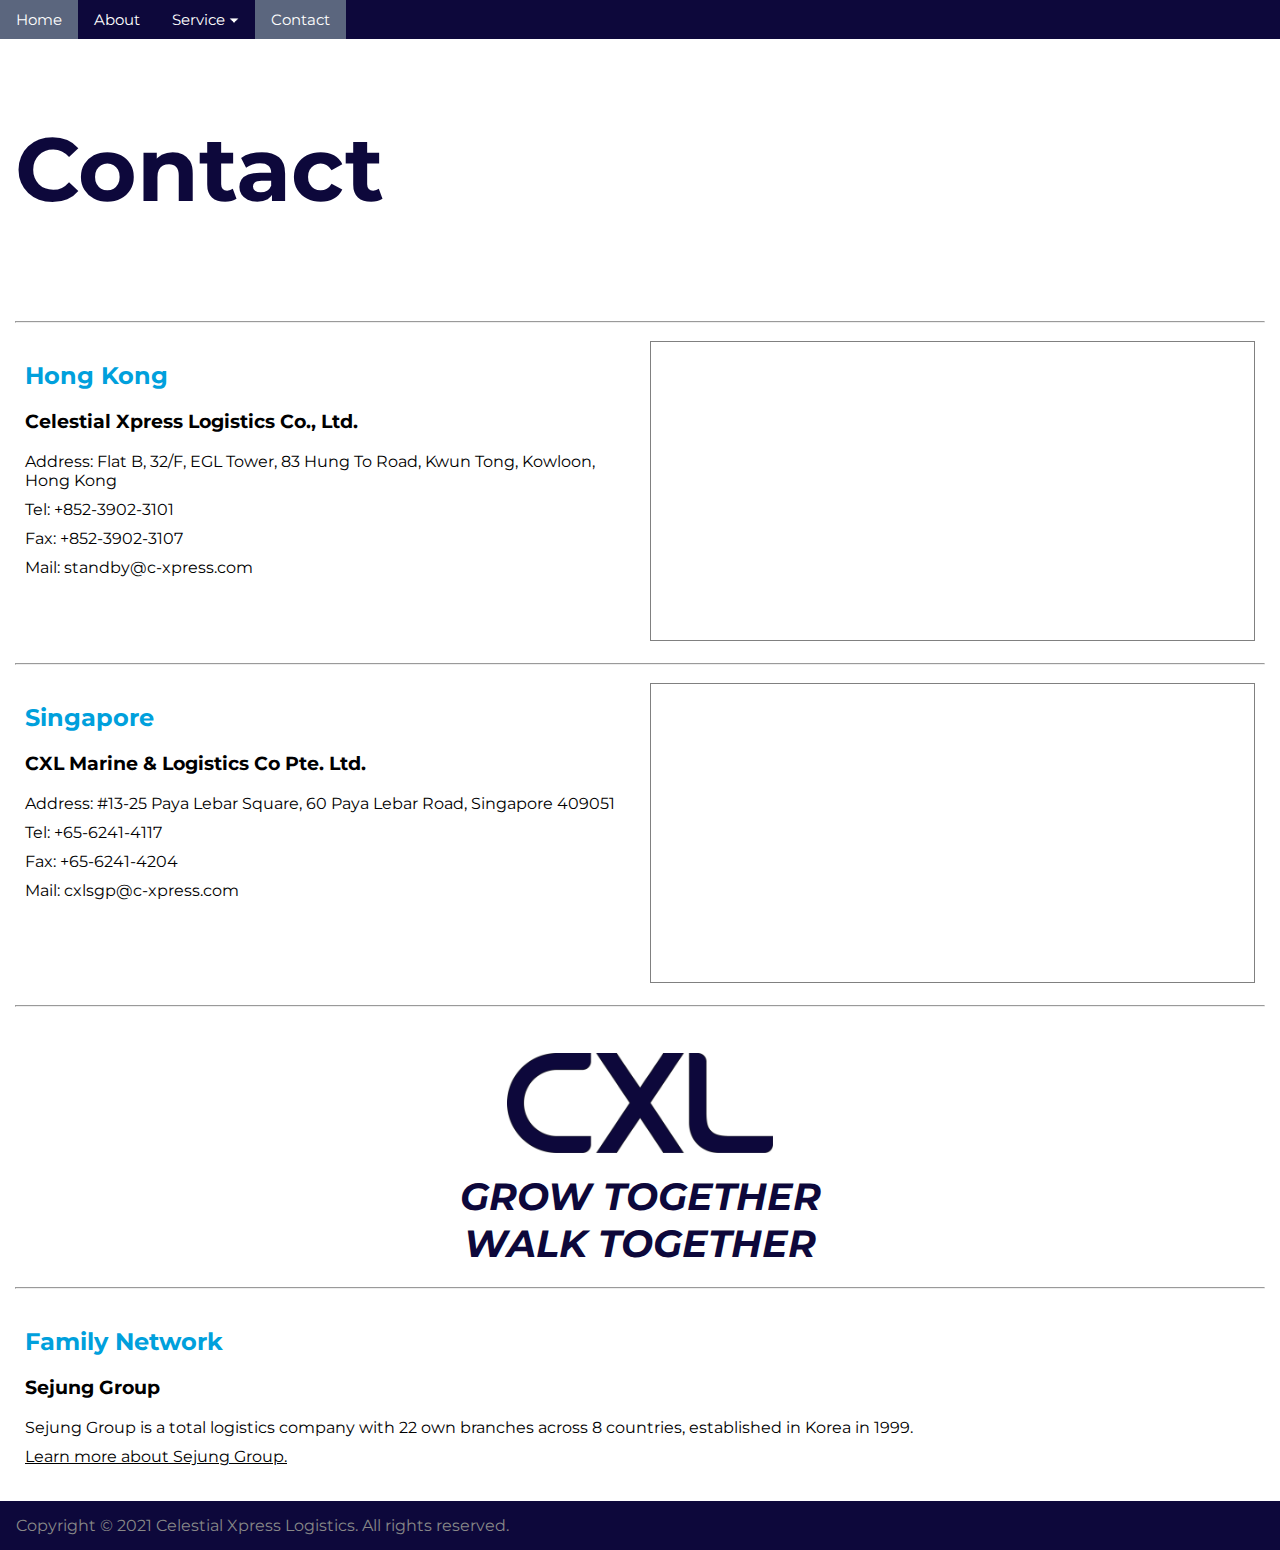
<file: contact.html>
<!DOCTYPE html>
<html lang="en">
<head>

	<!-- Google Tag Manager -->
	<script>(function(w,d,s,l,i){w[l]=w[l]||[];w[l].push({'gtm.start':
	new Date().getTime(),event:'gtm.js'});var f=d.getElementsByTagName(s)[0],
	j=d.createElement(s),dl=l!='dataLayer'?'&l='+l:'';j.async=true;j.src=
	'https://www.googletagmanager.com/gtm.js?id='+i+dl;f.parentNode.insertBefore(j,f);
	})(window,document,'script','dataLayer','GTM-5STD5VV');</script>
	<!-- End Google Tag Manager -->

	<title>CXL - Contact</title>

	<meta name="description" content="CXL, a total logistics company">
	<meta name="keywords" content="CXL, Celestial Xpress Logistics, Logistics, Project, Freight, Forwarding, Sea, Air, Trucking, Customs, Container, Cargo, Transportation, Heavy, Crane, Storage, Container Freight Station, CFS, Warehousing, Warehouse, Distribution, Cold Chain, Ship, Charter, Agency">
	<meta name="author" content="CXL">
	<meta charset="utf-8">
	<meta name="viewport" content="width=device-width, initial-scale=1.0">

	<link rel="stylesheet" type="text/css" href="style.css">
	<link rel="icon" type="image/png" href="images/faviconLogo.png">

	<link rel="preconnect" href="https://fonts.googleapis.com">
	<link rel="preconnect" href="https://fonts.gstatic.com" crossorigin>
	<link href="https://fonts.googleapis.com/css2?family=Montserrat:wght@400&display=swap" rel="stylesheet">

	<script type="text/javascript" src="script.js"></script>

</head>
<body>

	<!-- Google Tag Manager (noscript) -->
	<noscript><iframe src="https://www.googletagmanager.com/ns.html?id=GTM-5STD5VV"
	height="0" width="0" style="display:none;visibility:hidden"></iframe></noscript>
	<!-- End Google Tag Manager (noscript) -->

	<nav>
		<!-- Responsive Top Navigation -->
		<div class="topnav" id="myTopnav">
			<a href="index.html">Home</a>
			<a href="about.html">About</a>
			<div class="dropdown">
        <button class="dropbtn">Service
          <img src="images/icon_down.png" alt=" v " height="10px">
        </button>
        <div class="dropdown-content">
          <a href="service/projectLogistics.html">Project Logistics</a>
          <a href="service/freightForwarding.html">Freight Forwarding</a>
          <a href="service/containerFreightStation.html">Container Freight Station</a>
          <a href="service/warehousingDistribution.html">Warehousing & Distribution</a>
          <a href="service/shipManagement.html">Ship Management</a>
        </div>
      </div>
			<a href="contact.html" class="active">Contact</a>
			<a href="javascript:void(0);" class="menuIcon" onclick="resNavFunction()">
    		<img src="images/menuIcon.png" alt="&#x2630;" height="15px">
  		</a>
		</div>
	</nav>

	<header>
    <div class="header-title-wo-bg" >
      <h1>Contact</h1>
    </div>
	</header>

	<section>
		<div>
			<div class="sc">

				<hr>
				<div class="row">
					<div class="column col50">
						<address style="font-style:normal;">
							<h2 class="fLBlue">Hong Kong</h2>
							<h3>Celestial Xpress Logistics Co., Ltd.</h3>
							<p>Address: Flat B, 32/F, EGL Tower, 83 Hung To Road, Kwun Tong, Kowloon, Hong Kong</p>
							<p>Tel: +852-3902-3101</p>
							<p>Fax: +852-3902-3107</p>
							<p>Mail: <a href="mailto:standby@c-xpress.com">standby@c-xpress.com</a></p>
						</address>
					</div>
					<div class="column col50">
						<iframe class="maps" src="https://www.google.com/maps/embed?pb=!1m18!1m12!1m3!1d3691.202888160323!2d114.22239651446354!3d22.308165385319437!2m3!1f0!2f0!3f0!3m2!1i1024!2i768!4f13.1!3m3!1m2!1s0x34040144fa8bc98f%3A0x135e5c0fc93d2957!2sEGL%20TOWER!5e0!3m2!1sen!2shk!4v1633322433983!5m2!1sen!2shk" style="border:1px solid gray;" allowfullscreen="" loading="lazy"></iframe>
					</div>
				</div>
				<hr>
				<div class="row">
					<div class="column col50">
						<address style="font-style:normal;">
							<h2 class="fLBlue">Singapore</h2>
							<h3>CXL Marine & Logistics Co Pte. Ltd.</h3>
							<p>Address: #13-25 Paya Lebar Square, 60 Paya Lebar Road, Singapore 409051</p>
							<p>Tel: +65-6241-4117</p>
							<p>Fax: +65-6241-4204</p>
							<p>Mail: <a href="mailto:cxlsgp@c-xpress.com">cxlsgp@c-xpress.com</a></p>
						</address>
					</div>
					<div class="column col50">
						<iframe class="maps" src="https://www.google.com/maps/embed?pb=!1m18!1m12!1m3!1d1994.3804520402607!2d103.89194396064626!3d1.319148399930525!2m3!1f0!2f0!3f0!3m2!1i1024!2i768!4f13.1!3m3!1m2!1s0x31da181811191ccf%3A0xd4e386a9eef755d8!2sPaya%20Lebar%20Square!5e0!3m2!1sen!2shk!4v1633323355704!5m2!1sen!2shk" style="border:1px solid gray;" allowfullscreen="" loading="lazy"></iframe>
					</div>
				</div>
				<hr>
				<div>
					<div class="header-img-hCenter" style="padding-top:3vmax;">
						<img src="images/logoDark.png" alt="CXL" style="height:100px">
					</div>
					<p class="f3vmax fBBlue" style="padding:10px;text-align:center;">
						<em><strong>GROW TOGETHER</strong></em><br>
						<em><strong>WALK TOGETHER</strong></em>
					</p>
				</div>
				<hr>
				<div class="row">
					<div class="column">
						<address style="font-style:normal;">
							<h2 class="fLBlue">Family Network</h2>
							<h3>Sejung Group</h3>
							<p>Sejung Group is a total logistics company with 22 own branches across 8 countries, established in Korea in 1999.</p>
							<p><a href="http://www.sejunggroup.com/" style="text-decoration:underline;">Learn more about Sejung Group.</a></p>

						</address>
					</div>
				</div>

			</div>
		</div>
	</section>

	<!-- When scroll down, Top button comes up. -->
	<button onclick="topFunction()" id="topBtn" title="Go to top">Top</button>

	<footer>
		<p>Copyright &#169; 2021 Celestial Xpress Logistics. All rights reserved.</p>
	</footer>

</body>
</html>
</file>
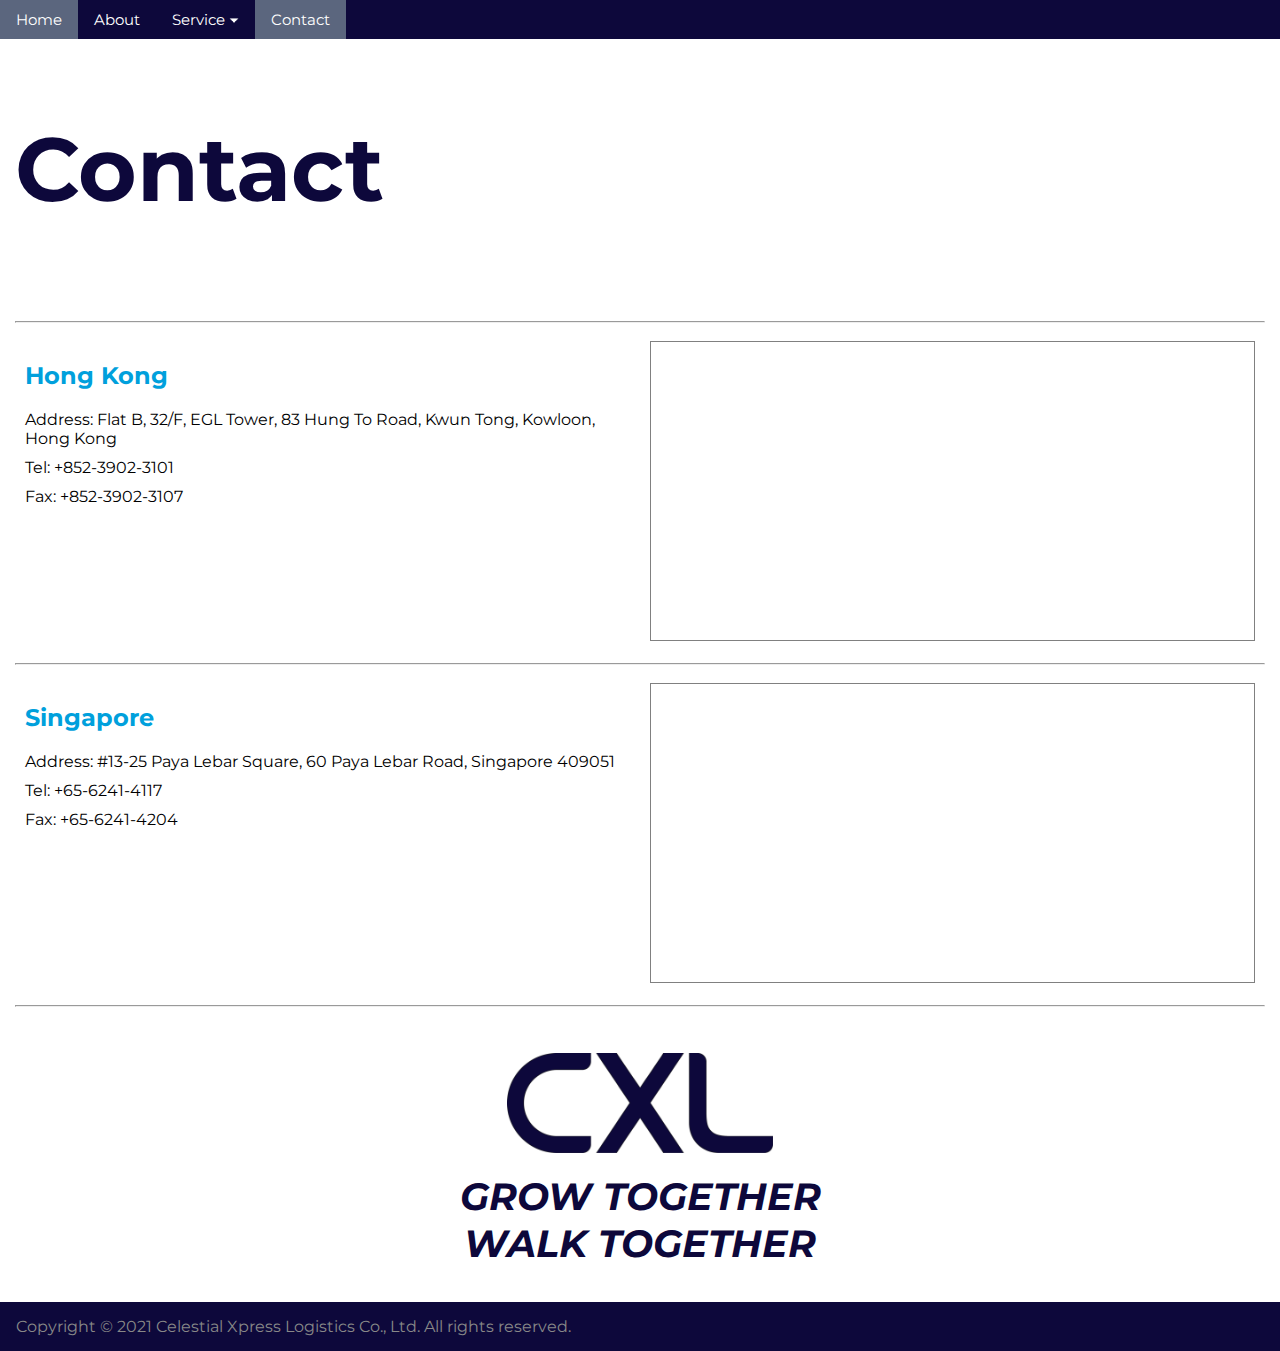
<file: contact/contact.html>
<!DOCTYPE html>
<html lang="en">
<head>

	<!-- Google Tag Manager -->
	<script>(function(w,d,s,l,i){w[l]=w[l]||[];w[l].push({'gtm.start':
	new Date().getTime(),event:'gtm.js'});var f=d.getElementsByTagName(s)[0],
	j=d.createElement(s),dl=l!='dataLayer'?'&l='+l:'';j.async=true;j.src=
	'https://www.googletagmanager.com/gtm.js?id='+i+dl;f.parentNode.insertBefore(j,f);
	})(window,document,'script','dataLayer','GTM-5STD5VV');</script>
	<!-- End Google Tag Manager -->

	<title>CXL - Contact</title>

	<meta name="description" content="CXL, a total logistics company">
	<meta name="keywords" content="CXL, Celestial Xpress Logistics, Logistics, Project, Freight, Forwarding, Sea, Air, Trucking, Customs, Container, Cargo, Transportation, Heavy, Crane, Storage, Container Freight Station, CFS, Warehousing, Warehouse, Distribution, Cold Chain, Ship, Charter, Agency">
	<meta name="author" content="CXL">
	<meta charset="utf-8">
	<meta name="viewport" content="width=device-width, initial-scale=1.0">

	<link rel="stylesheet" type="text/css" href="../style.css">
	<link rel="icon" type="image/png" href="../images/faviconLogo.png">

	<link rel="preconnect" href="https://fonts.googleapis.com">
	<link rel="preconnect" href="https://fonts.gstatic.com" crossorigin>
	<link href="https://fonts.googleapis.com/css2?family=Montserrat:wght@400&display=swap" rel="stylesheet">

	<script type="text/javascript" src="../script.js"></script>

</head>
<body>

	<!-- Google Tag Manager (noscript) -->
	<noscript><iframe src="https://www.googletagmanager.com/ns.html?id=GTM-5STD5VV"
	height="0" width="0" style="display:none;visibility:hidden"></iframe></noscript>
	<!-- End Google Tag Manager (noscript) -->

	<nav>
		<!-- Responsive Top Navigation -->
		<div class="topnav" id="myTopnav">
			<a href="../index.html">Home</a>
			<a href="../about/about.html">About</a>
			<div class="dropdown">
        <button class="dropbtn">Service
          <img src="../images/icon_down.png" alt=" v " height="10px">
        </button>
        <div class="dropdown-content">
          <a href="../service/projectLogistics.html">Project Logistics</a>
          <a href="../service/freightForarding.html">Freight Forwarding</a>
          <a href="../service/containerFreightStation.html">Container Freight Station</a>
          <a href="../service/warehousingDistribution.html">Warehousing & Distribution</a>
          <a href="../service/shipManagement.html">Ship Management</a>
        </div>
      </div>
			<a href="../contact/contact.html" class="active">Contact</a>
			<a href="javascript:void(0);" class="menuIcon" onclick="resNavFunction()">
    		<img src="../images/menuIcon.png" alt="&#x2630;" height="15px">
  		</a>
		</div>
	</nav>

	<header>
    <div class="header-title-wo-bg" >
      <h1>Contact</h1>
    </div>
	</header>

	<section>
		<div>
			<div class="sc">

				<hr>
				<div class="row">
					<div class="column col50">
						<address style="font-style:normal;">
							<h2 class="fLBlue">Hong Kong</h2>
							<p>Address: Flat B, 32/F, EGL Tower, 83 Hung To Road, Kwun Tong, Kowloon, Hong Kong</p>
							<p>Tel: +852-3902-3101</p>
							<p>Fax: +852-3902-3107</p>
						</address>
					</div>
					<div class="column col50">
						<iframe class="maps" src="https://www.google.com/maps/embed?pb=!1m18!1m12!1m3!1d3691.202888160323!2d114.22239651446354!3d22.308165385319437!2m3!1f0!2f0!3f0!3m2!1i1024!2i768!4f13.1!3m3!1m2!1s0x34040144fa8bc98f%3A0x135e5c0fc93d2957!2sEGL%20TOWER!5e0!3m2!1sen!2shk!4v1633322433983!5m2!1sen!2shk" style="border:1px solid gray;" allowfullscreen="" loading="lazy"></iframe>
					</div>
				</div>
				<hr>
				<div class="row">
					<div class="column col50">
						<address style="font-style:normal;">
							<h2 class="fLBlue">Singapore</h2>
							<p>Address: #13-25 Paya Lebar Square, 60 Paya Lebar Road, Singapore 409051</p>
							<p>Tel: +65-6241-4117</p>
							<p>Fax: +65-6241-4204</p>
						</address>
					</div>
					<div class="column col50">
						<iframe class="maps" src="https://www.google.com/maps/embed?pb=!1m18!1m12!1m3!1d1994.3804520402607!2d103.89194396064626!3d1.319148399930525!2m3!1f0!2f0!3f0!3m2!1i1024!2i768!4f13.1!3m3!1m2!1s0x31da181811191ccf%3A0xd4e386a9eef755d8!2sPaya%20Lebar%20Square!5e0!3m2!1sen!2shk!4v1633323355704!5m2!1sen!2shk" style="border:1px solid gray;" allowfullscreen="" loading="lazy"></iframe>
					</div>
				</div>
				<hr>
				<div>
					<div class="header-img-hCenter" style="padding-top:3vmax;">
						<img src="../images/logoDark.png" alt="CXL" style="height:100px">
					</div>
					<p class="f3vmax fBBlue" style="padding:10px;text-align:center;">
						<em><strong>GROW TOGETHER</strong></em><br>
						<em><strong>WALK TOGETHER</strong></em>
					</p>
				</div>

			</div>
		</div>
	</section>

	<!-- When scroll down, Top button comes up. -->
	<button onclick="topFunction()" id="topBtn" title="Go to top">Top</button>

	<footer>
		<p>Copyright &#169; 2021 Celestial Xpress Logistics Co., Ltd. All rights reserved.</p>
	</footer>

</body>
</html>
</file>
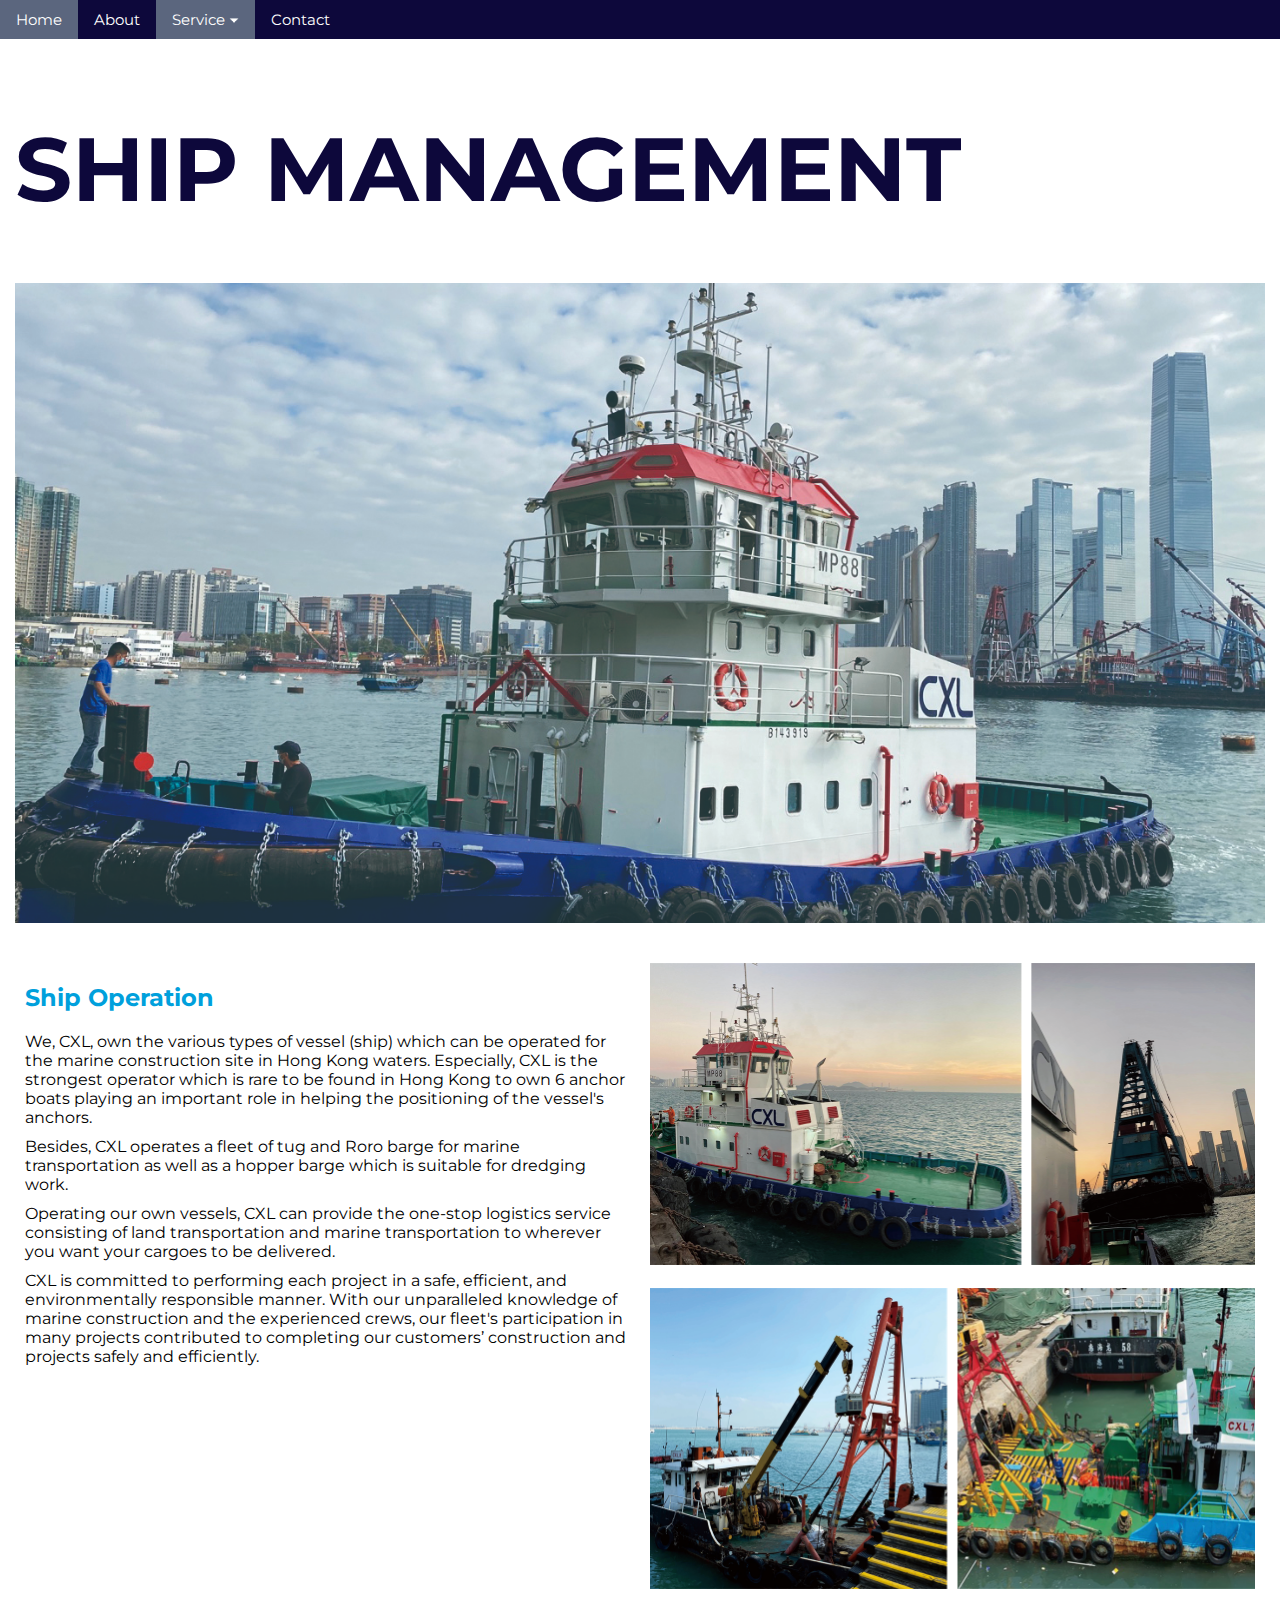
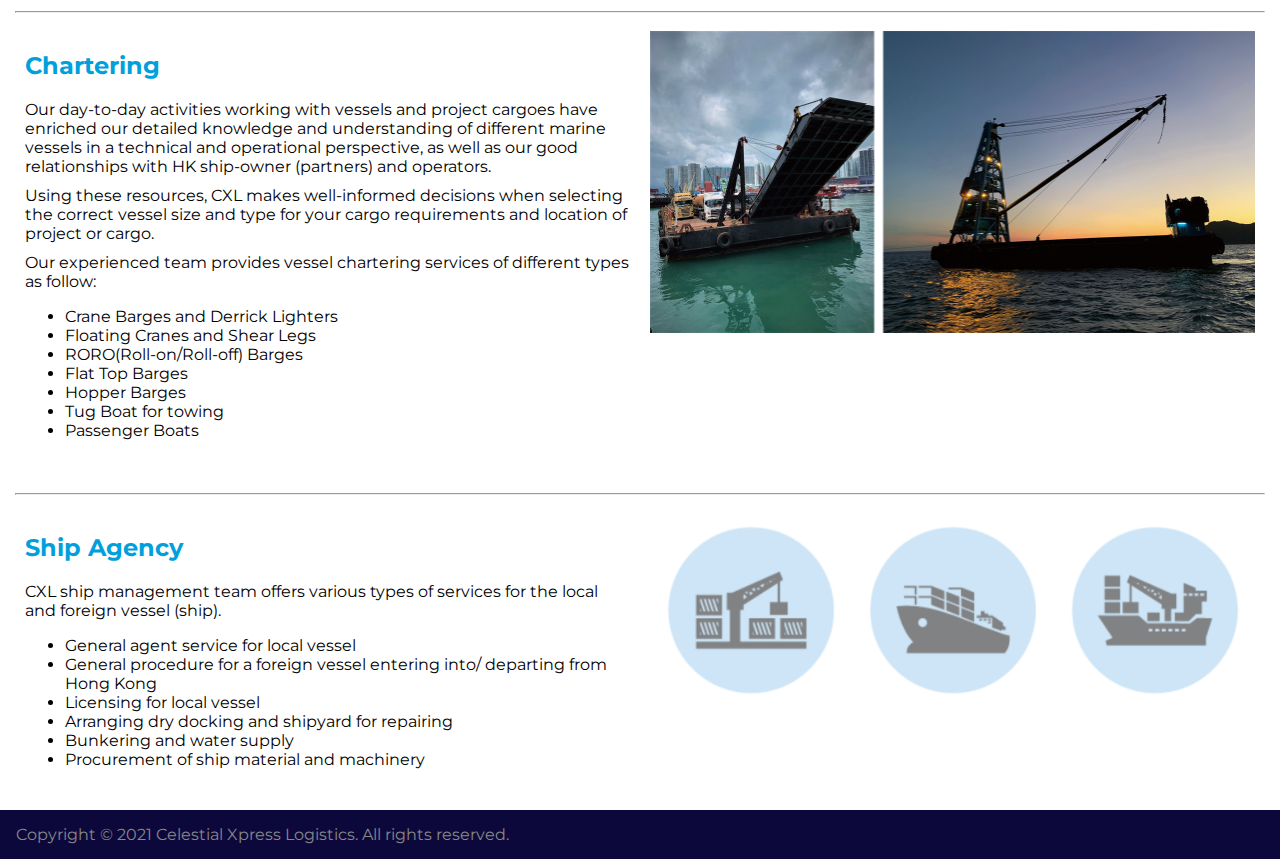
<file: service/shipManagement.html>
<!DOCTYPE html>
<html lang="en">
<head>

	<!-- Google Tag Manager -->
	<script>(function(w,d,s,l,i){w[l]=w[l]||[];w[l].push({'gtm.start':
	new Date().getTime(),event:'gtm.js'});var f=d.getElementsByTagName(s)[0],
	j=d.createElement(s),dl=l!='dataLayer'?'&l='+l:'';j.async=true;j.src=
	'https://www.googletagmanager.com/gtm.js?id='+i+dl;f.parentNode.insertBefore(j,f);
	})(window,document,'script','dataLayer','GTM-5STD5VV');</script>
	<!-- End Google Tag Manager -->

	<title>CXL - Service</title>

	<meta name="description" content="CXL, a total logistics company">
	<meta name="keywords" content="CXL, Celestial Xpress Logistics, Logistics, Project, Freight, Forwarding, Sea, Air, Trucking, Customs, Container, Cargo, Transportation, Heavy, Crane, Storage, Container Freight Station, CFS, Warehousing, Warehouse, Distribution, Cold Chain, Ship, Charter, Agency">
	<meta name="author" content="CXL">
	<meta charset="utf-8">
	<meta name="viewport" content="width=device-width, initial-scale=1.0">

	<link rel="stylesheet" type="text/css" href="../style.css">
	<link rel="icon" type="image/png" href="../images/faviconLogo.png">

	<link rel="preconnect" href="https://fonts.googleapis.com">
	<link rel="preconnect" href="https://fonts.gstatic.com" crossorigin>
	<link href="https://fonts.googleapis.com/css2?family=Montserrat:wght@400&display=swap" rel="stylesheet">

	<script type="text/javascript" src="../script.js"></script>

</head>
<body>

	<!-- Google Tag Manager (noscript) -->
	<noscript><iframe src="https://www.googletagmanager.com/ns.html?id=GTM-5STD5VV"
	height="0" width="0" style="display:none;visibility:hidden"></iframe></noscript>
	<!-- End Google Tag Manager (noscript) -->

	<nav>
		<!-- Responsive Top Navigation -->
		<div class="topnav" id="myTopnav">
			<a href="../index.html">Home</a>
			<a href="../about.html">About</a>
			<div class="dropdown active">
        <button class="dropbtn">Service
          <img src="../images/icon_down.png" alt=" v " height="10px">
        </button>
        <div class="dropdown-content">
          <a href="projectLogistics.html">Project Logistics</a>
          <a href="freightForwarding.html">Freight Forwarding</a>
          <a href="containerFreightStation.html">Container Freight Station</a>
          <a href="warehousingDistribution.html">Warehousing & Distribution</a>
          <a href="shipManagement.html" class="active">Ship Management</a>
        </div>
      </div>
			<a href="../contact.html">Contact</a>
			<a href="javascript:void(0);" class="menuIcon" onclick="resNavFunction()">
    		<img src="../images/menuIcon.png" alt="&#x2630;" height="15px">
  		</a>
		</div>
	</nav>

	<header>
    <div class="header-title-wo-bg">
      <h1>SHIP MANAGEMENT</h1>
			<div class="header-img-not-bg header-img-vCenter header-img-hCenter">
				<img class="imgInServiceHeader" src="../images/ShipManagement.jpg" alt="Ship Management">
			</div>
    </div>
	</header>

	<section>
		<div>
			<div class="sc">

					<div class="row">
						<div class="column2 col50">
							<h2 class="fLBlue">Ship Operation</h2>
								<p>We, CXL, own the various types of vessel (ship) which can be operated for the marine construction site in Hong Kong waters. Especially, CXL is the strongest operator which is rare to be found in Hong Kong to own 6 anchor boats playing an important role in helping the positioning of the vessel's anchors.</p>
								<p>Besides, CXL operates a fleet of tug and Roro barge for marine transportation as well as a hopper barge which is suitable for dredging work.</p>
								<p>Operating our own vessels, CXL can provide the one-stop logistics service consisting of land transportation and marine transportation to wherever you want your cargoes to be delivered.</p>
								<p>CXL is committed to performing each project in a safe, efficient, and environmentally responsible manner. With our unparalleled knowledge of marine construction and the experienced crews, our fleet's participation in many projects contributed to completing our customers’ construction and projects safely and efficiently.</p>
								<br>
						</div>
						<div class="column2 col50">
							<img src="../images/SM1.png" alt="Ship Management" width="100%">
							<br><br>
							<img src="../images/SM2.png" alt="Ship Management" width="100%">
						</div>
					</div>
					<hr>
					<div class="row">
						<div class="column2 col50">
							<h2 class="fLBlue">Chartering</h2>
								<p>Our day-to-day activities working with vessels and project cargoes have enriched our detailed knowledge and understanding of different marine vessels in a technical and operational perspective, as well as our good relationships with HK ship-owner (partners) and operators.</p>
								<p>Using these resources, CXL makes well-informed decisions when selecting the correct vessel size and type for your cargo requirements and location of project or cargo.</p>
								<p>Our experienced team provides vessel chartering services of
								different types as follow:</p>
								<ul>
									<li>Crane Barges and Derrick Lighters</li>
									<li>Floating Cranes and Shear Legs</li>
									<li>RORO(Roll-on/Roll-off) Barges</li>
									<li>Flat Top Barges</li>
									<li>Hopper Barges</li>
									<li>Tug Boat for towing</li>
									<li>Passenger Boats</li>
								</ul>
								<br>
						</div>
						<div class="column2 col50">
							<img src="../images/SM3.png" alt="Ship Management" width="100%">
						</div>
					</div>
					<hr>
					<div class="row">
						<div class="column2 col50">
							<h2 class="fLBlue">Ship Agency</h2>
								<p>CXL ship management team offers various types of services for the local and foreign vessel (ship).</p>
								<ul>
									<li>General agent service for local vessel</li>
									<li>General procedure for a foreign vessel entering into/ departing from Hong Kong</li>
									<li>Licensing for local vessel</li>
									<li>Arranging dry docking and shipyard for repairing</li>
									<li>Bunkering and water supply</li>
									<li>Procurement of ship material and machinery</li>
								</ul>
						</div>
						<div class="column2 col50">
							<img src="../images/icon_ship.png" alt="Ship Management" width="100%">
						</div>
					</div>

			</div>
		</div>
	</section>

	<!-- When scroll down, Top button comes up. -->
	<button onclick="topFunction()" id="topBtn" title="Go to top">Top</button>

	<footer>
		<p>Copyright &#169; 2021 Celestial Xpress Logistics. All rights reserved.</p>
	</footer>

</body>
</html>
</file>
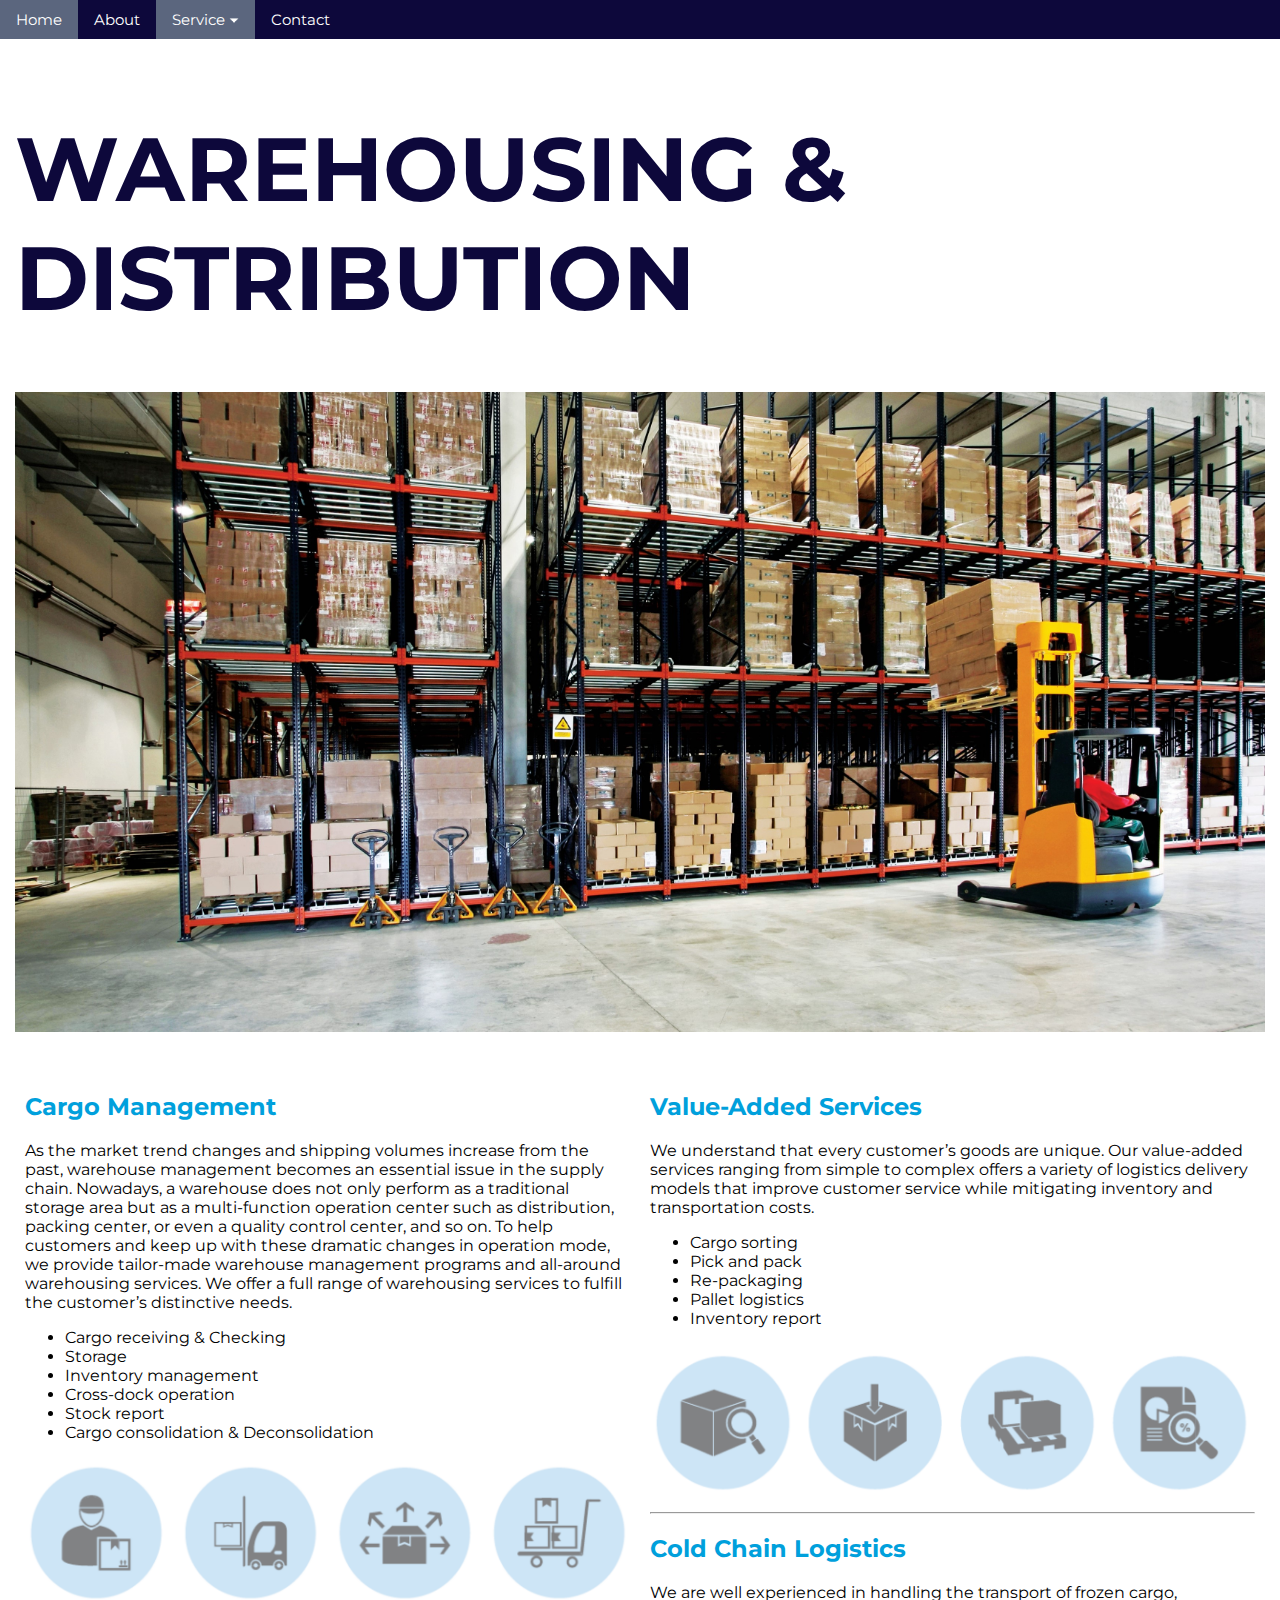
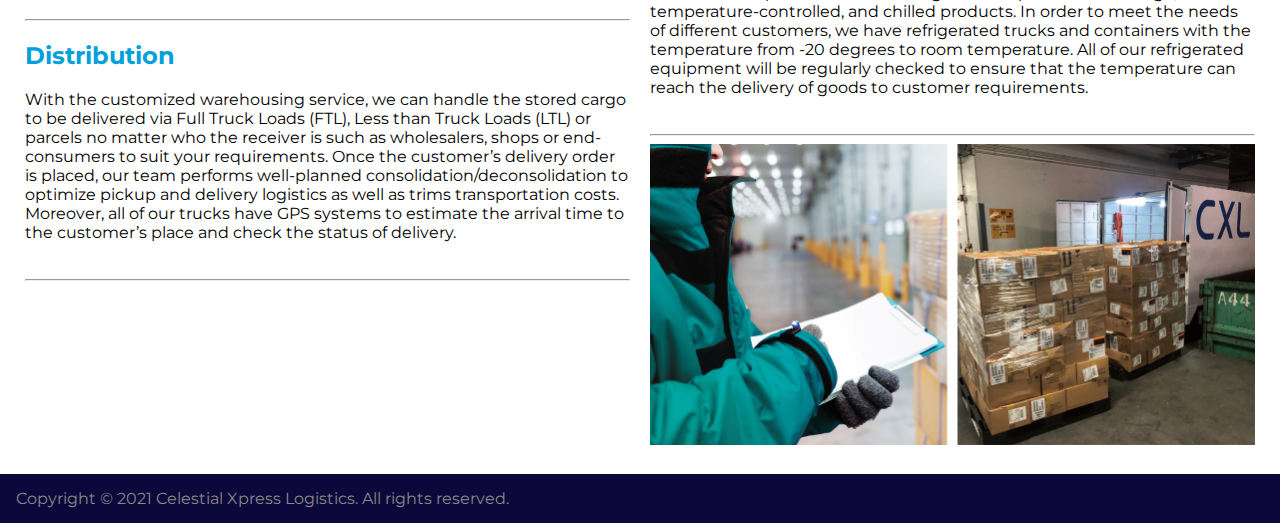
<file: service/warehousingDistribution.html>
<!DOCTYPE html>
<html lang="en">
<head>

	<!-- Google Tag Manager -->
	<script>(function(w,d,s,l,i){w[l]=w[l]||[];w[l].push({'gtm.start':
	new Date().getTime(),event:'gtm.js'});var f=d.getElementsByTagName(s)[0],
	j=d.createElement(s),dl=l!='dataLayer'?'&l='+l:'';j.async=true;j.src=
	'https://www.googletagmanager.com/gtm.js?id='+i+dl;f.parentNode.insertBefore(j,f);
	})(window,document,'script','dataLayer','GTM-5STD5VV');</script>
	<!-- End Google Tag Manager -->

	<title>CXL - Service</title>

	<meta name="description" content="CXL, a total logistics company">
	<meta name="keywords" content="CXL, Celestial Xpress Logistics, Logistics, Project, Freight, Forwarding, Sea, Air, Trucking, Customs, Container, Cargo, Transportation, Heavy, Crane, Storage, Container Freight Station, CFS, Warehousing, Warehouse, Distribution, Cold Chain, Ship, Charter, Agency">
	<meta name="author" content="CXL">
	<meta charset="utf-8">
	<meta name="viewport" content="width=device-width, initial-scale=1.0">

	<link rel="stylesheet" type="text/css" href="../style.css">
	<link rel="icon" type="image/png" href="../images/faviconLogo.png">

	<link rel="preconnect" href="https://fonts.googleapis.com">
	<link rel="preconnect" href="https://fonts.gstatic.com" crossorigin>
	<link href="https://fonts.googleapis.com/css2?family=Montserrat:wght@400&display=swap" rel="stylesheet">

	<script type="text/javascript" src="../script.js"></script>

</head>
<body>

	<!-- Google Tag Manager (noscript) -->
	<noscript><iframe src="https://www.googletagmanager.com/ns.html?id=GTM-5STD5VV"
	height="0" width="0" style="display:none;visibility:hidden"></iframe></noscript>
	<!-- End Google Tag Manager (noscript) -->

	<nav>
		<!-- Responsive Top Navigation -->
		<div class="topnav" id="myTopnav">
			<a href="../index.html">Home</a>
			<a href="../about.html">About</a>
			<div class="dropdown active">
        <button class="dropbtn">Service
          <img src="../images/icon_down.png" alt=" v " height="10px">
        </button>
        <div class="dropdown-content">
          <a href="projectLogistics.html">Project Logistics</a>
          <a href="freightForwarding.html">Freight Forwarding</a>
          <a href="containerFreightStation.html">Container Freight Station</a>
          <a href="warehousingDistribution.html" class="active">Warehousing & Distribution</a>
          <a href="shipManagement.html">Ship Management</a>
        </div>
      </div>
			<a href="../contact.html">Contact</a>
			<a href="javascript:void(0);" class="menuIcon" onclick="resNavFunction()">
    		<img src="../images/menuIcon.png" alt="&#x2630;" height="15px">
  		</a>
		</div>
	</nav>

	<header>
    <div class="header-title-wo-bg">
      <h1>WAREHOUSING & DISTRIBUTION</h1>
			<div class="header-img-not-bg header-img-bottom header-img-right">
				<img class="imgInServiceHeader" src="../images/WarehousingDistribution.jpg" alt="Warehouse & Distribution">
			</div>
    </div>
	</header>

	<section>
		<div>
			<div class="sc">

					<div class="row">
						<div class="column2 col50">
							<h2 class="fLBlue">Cargo Management</h2>
								<p>As the market trend changes and shipping volumes increase from the past, warehouse management becomes an essential issue in the supply chain. Nowadays, a warehouse does not only perform as a traditional storage area but as a multi-function operation center such as distribution, packing center, or even a quality control center, and so on. To help customers and keep up with these dramatic changes in operation mode, we provide tailor-made warehouse management programs and all-around warehousing services. We offer a full range of warehousing services to fulfill the customer’s distinctive needs.</p>
								<ul>
									<li>Cargo receiving & Checking</li>
									<li>Storage</li>
									<li>Inventory management</li>
									<li>Cross-dock operation</li>
									<li>Stock report</li>
									<li>Cargo consolidation & Deconsolidation</li>
								</ul>
								<img src="../images/icon_distribution1.png" alt="Distribution1" width="100%">
								<br>
								<hr>
							<h2 class="fLBlue">Distribution</h2>
								<p>With the customized warehousing service, we can handle the stored cargo to be delivered via Full Truck Loads (FTL), Less than Truck Loads (LTL) or parcels no matter who the receiver is such as wholesalers, shops or end-consumers to suit your requirements. Once the customer’s delivery order is placed, our team performs well-planned consolidation/deconsolidation to optimize pickup and delivery logistics as well as trims transportation costs. Moreover, all of our trucks have GPS systems to estimate the arrival time to the customer’s place and check the status of delivery.</p>
								<br>
								<hr>
						</div>

						<div class="column2 col50">
							<h2 class="fLBlue">Value-Added Services</h2>
								<p>We understand that every customer’s goods are unique. Our value-added services ranging from simple to complex offers a variety of logistics delivery models that improve customer service while mitigating inventory and transportation costs.</p>
								<ul>
									<li>Cargo sorting</li>
									<li>Pick and pack</li>
									<li>Re-packaging</li>
									<li>Pallet logistics</li>
									<li>Inventory report</li>
								</ul>
								<img src="../images/icon_distribution2.png" alt="Distribution2" width="100%">
								<br>
								<hr>
							<h2 class="fLBlue">Cold Chain Logistics</h2>
								<p>We are well experienced in handling the transport of frozen cargo, temperature-controlled, and chilled products. In order to meet the needs of different customers, we have refrigerated trucks and containers with the temperature from -20 degrees to room temperature. All of our refrigerated equipment will be regularly checked to ensure that the temperature can reach the delivery of goods to customer requirements.</p>
								<br>
								<hr>
							<img src="../images/WD12.png" alt="Warehousing & Distribution" width="100%">
							<br>
						</div>
					</div>

			</div>
		</div>
	</section>

	<!-- When scroll down, Top button comes up. -->
	<button onclick="topFunction()" id="topBtn" title="Go to top">Top</button>

	<footer>
		<p>Copyright &#169; 2021 Celestial Xpress Logistics. All rights reserved.</p>
	</footer>

</body>
</html>
</file>
<file: style.css>
* {
			box-sizing:border-box;
			-webkit-text-size-adjust: 100%; /* To prevent font size up when iPhone orientation changes into landscape */
		}

		body {
			margin: 0;
			/* font-family: Arial, Helvetica, sans-serif; */
			font-family: 'Montserrat', Arial, Helvetica, sans-serif;
		}

		p {
			margin-top:10px;
			margin-bottom:10px;
		}

		h4 {
			margin-top:0px;
			margin-bottom:0px;
		}

		/*Below for Top Navigation*/

		.topnav {
			overflow:hidden;
			background-color:rgba(13, 8, 59, 1);
			/* border-bottom-style:solid;
			border-bottom-width:thin; */
			/* border-bottom-color:#000; */

			/* position:fixed; */
			z-index:1;
			top:0px;
			width:100%;
		}

		.topnav a {
			float:left;
			display:block;
			color:white;
			text-align:center;
			padding: 10px 16px;
			text-decoration:none;
			font-size:15px;
		}

		.topnav .active {
			background-color:rgba(91, 102, 126, 1);
			/* color:#000; */
		}

		.topnav .menuIcon {
			display:none;
		}

		.dropdown {
			float:left;
			overflow:hidden;
		}

		.dropdown .dropbtn {
			font-size:15px;
			border:none;
			outline:none;
			color:white;
			padding: 10px 16px;
			background-color: inherit;
			font-family: inherit;
			margin:0;
		}

		.dropdown-content {
		  display: none;
		  position: absolute;
			/* background-color: inherit; */
		  background-color: rgba(13, 8, 59, 1);
		  min-width: 160px;
		  box-shadow: 0px 8px 16px 0px rgba(0,0,0,0.2);
		  z-index: 1;
		}

		.dropdown:hover .dropdown-content {
			display: block;
		}

		.dropdown-content a {
		  float: none;
			background-color:rgba(91, 102, 126, 0.5);
		  color: white;
		  padding: 10px 16px;
		  text-decoration: none;
		  display: block;
		  text-align: left;
		}

		.topnav a:not(.active):hover, .dropdown:hover .dropbtn {
			/* background-color:transparent; */
			background-color:rgba(91, 102, 126, 1);
			color:white;
		}

		/* .dropdown-content a:hover {
		  background-color: #ddd;
		  color: black;
		} */



		/*Below for Home Head Container*/

		.home-header-container {
			background-color: rgba(13, 8, 59, 1);
			color: white;
			height: 500px;
			width: 100%;
			/* margin-top: 51px;	/* Because Class topnav is fixed on the top */
			display: flex;
			flex-wrap: wrap;
			justify-content: center;
			align-content: center;
		}

		.home-header-container * {
			/* width: 100%; */
			text-align: center;
		}

		/*Below for Head Container*/

		.header-container {
			/* background-color: rgba(13, 8, 59, 1); */
			color: rgba(0, 64, 130, 1);
			height: 45vmax;
			width: 100%;
			/* padding-top:51px; */
			/* margin-top: 51px;	/* Because Class topnav is fixed on the top */
			display: flex;
			flex-wrap: wrap;
			justify-content: center;
			align-items: center;
			background-size:100% auto;
			background-repeat: no-repeat;
			background-position: top;
			text-align: center;
		}

		.header-title {
			font-size: 3.5vmax;
			color:white;
		}

		.header-title-wo-bg {
			padding:15px;
			color:rgba(13, 8, 59, 1);
			font-weight:bolder;
			font-size:3.5vw;
			overflow:hidden;
		}

		.header-img-not-bg {
			height: 50vmax;
			overflow:hidden;
		}

		.header-img-top {
			display: flex;
			align-items: flex-start;
		}
		.header-img-vCenter {
			display: flex;
			align-items: center;
		}
		.header-img-bottom {
			display: flex;
			align-items: flex-end;
		}
		.header-img-left {
			display: flex;
			justify-content: flex-start;
		}
		.header-img-hCenter {
			display: flex;
			justify-content: center;
		}
		.header-img-right {
			display: flex;
			justify-content: flex-end;
		}

		.imgInServiceHeader {
			width: 100%;
		}

		/*Below for Background*/

		.home-bg {
			/* Full height */
			height: 1500px;

			/* Center and scale the image nicely */
			background-position: center;
			background-repeat: no-repeat;
			background-size: cover;
		}

		/* Script */

		.sc {
			/* color:white; */
			padding:15px;
		}
		.sc-fw {
			/* full width */
			padding:15px 0px;
		}

		/* text-block */

		.text-block {
			position: relative;
			top: 25px;
			/* left: 15px; */
			background-color: rgba(13, 8, 59, .5);
			color: white;
			padding: 20px;
			/* width: 30%;
			min-width: 300px; */
		}

		/* Font related */

		.fBBlue {
			color:rgba(13, 8, 59, 1);
		}
		.fDBlue {
			color:rgba(0,64,161,1);
		}
		.fLBlue {
			color:rgba(0,160,220,1);
		}

		.f20 {
			font-size:20px;
		}
		.f40 {
			font-size:40px;
		}
		.f3vmax {
			font-size:3vmax;
		}
		.f4vmax {
			font-size:4vmax;
		}

		.bold {
			font-weight:bold;
		}

		/* Background related */

		.bDBlue {
			background-color:rgba(0,64,161,1);
		}
		.bLBlue {
			background-color:rgba(0,160,220,1);
		}

		/* Icons */

		.icon {
			height:55px;
		}

		/* #service_System:after {
				content:"";
				background-image: url(images/icon_gear.png);
				background-size:19px 19px;
				height:19px;
				width:19px;
				display: inline-block;
				float: right;
				margin-left: 5px;
			}
		} */


		/* Align */

		.alignItemsBottom {
			display:flex;
			align-items:flex-end;
		}
		.alignItemsCenter {
			display:flex;
			align-items:center;
		}

		/* #ff2 */

		#ff2_narrow {
			display: none;
		}

		/* maps */

		.maps {
			width:100%;
			min-height:300px;
		}








		/* Caption text */
		.text {
		  color: #f2f2f2;
		  font-size: 15px;
		  padding: 8px 12px;
		  position: absolute;
		  bottom: 8px;
		  width: 100%;
		  text-align: center;
		}

		/* Number text (1/3 etc) */
		.numbertext {
		  color: #f2f2f2;
		  font-size: 12px;
		  padding: 8px 12px;
		  position: absolute;
		  top: 0;
		}

		/* The dots/bullets/indicators */
		.dot {
		  cursor: pointer;
		  height: 15px;
		  width: 15px;
		  margin: 0 2px;
		  background-color: #bbb;
		  border-radius: 50%;
		  display: inline-block;
		  transition: background-color 0.6s ease;
		}

		.dot.active, .dot:hover {
		  background-color: #717171;
		}

		/* Fading animation */
		.fade {
		  -webkit-animation-name: fade;
		  -webkit-animation-duration: 1.5s;
		  animation-name: fade;
		  animation-duration: 1.5s;
		}

		@-webkit-keyframes fade {
		  from {opacity: 1}
		  to {opacity: 1}
		}

		@keyframes fade {
		  from {opacity: 1}
		  to {opacity: 1}
		}

	/*For Contents*/

		section h1 {
			text-align: center;
		}

		section a {
			text-decoration: none;
			color:#000;
		}

		section a:hover {
			color:#717171;
		}

		.column {
			float:left;
			padding:10px;
		}
		.column2 {
			float:left;
			padding:10px;
		}
		.columnPack {
			float:left;
		}

		.col20 {
			width:20%;
		}
		.col25 {
			width:25%;
		}
		.col30 {
			width:30%;
		}
		.col33 {
			width:33%;
		}
		.col34 {
			width:34%;
		}
		.col35 {
			width:35%;
		}
		.col40 {
			width:40%;
		}
		.col50 {
			width:50%;
		}
		.col70 {
			width:70%;
		}

		.col50fix {
			width:50%
		}

		.row {
			width:100%;
			margin:auto;
		}

		.row:after {
			content: "";
			display:table;
			clear:both;
		}

		/* Collapsible */

		.collapsible {
		    /* background-color: #dde; */
				background-color: rgba(0,64,161,0.2);
		    cursor: pointer;
		    padding: 12px;
		    width: 100%;
		    border: none;
		    text-align: left;
		    outline: none;
		    font-size: 15px;
		    margin-bottom:10px;
		}

		.activeCollapse, .collapsible:hover {
		    /* background-color: #ccd; */
				background-color: rgba(0,64,161,0.3);
		}

		.collapsible:after {
		    content: '\002B';
		    color: white;
		    font-weight: bold;
		    font-size:3vmax;
		    float: right;
		    margin-left: 5px;
		}

		.activeCollapse:after {
		    content: "\2212";
		}

		.contentsCollapsible {
		    max-height: 0;
		    overflow: hidden;
		    transition: max-height 0.2s ease-out;
				padding:0px 10px;
		}

		/* */

		#inLink {
			text-decoration: underline solid #aaa;
			-webkit-text-decoration: underline solid #aaa;
		}

		#inLinkSide {
			/*font-style:italic;*/
			font-size:12px;
			color:#717171;
			/*border:solid #717171 1px;*/
			/*padding:2px;*/
			/*background-color:#eee;*/
			text-decoration: underline dotted;
		}

		button#inLinkSide {
			background-color:transparent;
			border:none;
		}
		button#inLinkSide:hover {
			cursor:pointer;
		}

		#inLink_CouInfoSess, #inLink_CouScrBasOpen, #inLink_CouScrProOpen, #inLink_CurScrBas, #inLink_CurScrPro {
			top:-52px;
		}


		#mailAddress {
			color:#5B9BD5;
		}

		#mailAddress:hover {
			color:#4472C4;
		}

	/* For Footer */

		footer {
			overflow:hidden;
			background-color:rgba(13, 8, 59, 1);
			/* border-top-style:solid; */
			/* border-top-width:thin;
			border-top-color:#717171; */
		}

		footer p {
			float:left;
			display:block;
			color:#888888;
			text-align:center;
			margin:0;
			padding: 15px 16px;
			text-decoration:none;
		}

		footer address {
			float:right;
			display:block;
			color:#888888;
			text-align:center;
			margin:0;
			padding: 15px 16px;
			text-decoration:none;
		}

		footer a {
			color:#888888;
		}

		footer a:hover {
			color:#000;
		}

	/* Tab */

		/* Style the tab */
		.tab {
			overflow: hidden;
			border: 1px solid #ccc;
			background-color: #f1f1f1;
		}
		/* Style the buttons inside the tab */
		.tab button {
			background-color: inherit;
			float:left;
			border:none;
			outline:none;
			cursor:pointer;
			padding:14px 20px;
			transition:0.3s;
			font-size:17px;
		}
		/* Change button's background color on hover */
		.tab button:hover {
			background-color:#ddd;
		}
		/* Create an active/current tabLink class */
		.tab button.active {
			background-color:#5B9BD5;
			/*border:1px solid #5B9BD5;*/
			color:#ffffff;
		}
		/* Style the tab content */
		.tabContent {
			display:none;
			padding:6px 12px;
			border:1px solid #ccc;
			border-top:none;
		}
		/* Default tab*/
		.tab button.tabLinksDefault {
			background-color:#5B9BD5;
			color:#ffffff;
		}
		.tabContentDefault {
			display:block;
		}


	/* On smaller screens */

		@media only screen and (max-width: 840px) {
			.col20, .col25, .col30, .col33, .col34, .col35, .col40, .col50, .col70 {
				width:100%;
			}
			.column2 {
				padding: 0;
			}
			.alignItemsBottom {
				display:block;
			}
			.alignItemsCenter {
				display:block;
			}
			#ff1 {
				width:50%;
			}
			#ff2_wide {
				display: none;
			}
			#ff2_narrow {
				display: block;
				width:50%;
			}
			footer p, footer address {
				width:100%;
				text-align: center;
				padding: 5px;
			}
		}

		@media screen and (max-width: 600px) {
		  	.topnav>a:not(.active) {
		  		display: none;
		  	}
				.topnav>div:not(.active) {
		  		display: none;
		  	}
				/* .topnav a:not(:first-child), .dropdown .dropbtn {
			    display: none;
			  } */
		  	.topnav a.menuIcon {
		    	float: right;
		    	display: block;
		    	font-size:14px;
				}
		  	.topnav.responsive {
		  		position: relative;
		  	}
		  	.topnav.responsive .menuIcon {
		    	position: absolute;
		    	right: 0;
		    	top: 0;
		  	}
		  	.topnav.responsive a, .topnav.responsive>div {
		    	float: none;
		    	display: block;
		    	text-align: left;
		  	}
				.topnav.responsive .dropdown {
					float: none;
				}
				.topnav.responsive .dropdown-content {
					position: relative;
				}
				.topnav.responsive .dropdown .dropbtn {
					display: block;
					width: 100%;
					text-align: left;
				}
		}

		@media only screen and (max-width: 500px) {
			.text {
			  	font-size: 11px
			}
			.topnav a {
				font-size:15px;
			}
			.topnav a.menuIcon {
				font-size: 14px;
			}
			.header-container {
				background-size: auto 100%;
			}
			.imgInServiceHeader {
				width: auto;
				height: 100%;
			}
		}

	/* Alarm on Registration Openings by animation */

		.alarmEnrol_ScrBas {
			background-color:#FFC000;
			max-width:370px;
			padding:10px;

			-webkit-animation-name: alarmRegistration; /* Safari 4.0 - 8.0 */
		    -webkit-animation-duration: 6s; /* Safari 4.0 - 8.0 */
		    -webkit-animation-iteration-count: infinite; /* Safari 4.0 - 8.0 */
		    animation-name: alarmRegistration;
		    animation-duration: 6s;
		    animation-iteration-count: infinite;
		}

		.alarmEnrol_ScrPro {
			background-color:#92D050;
			max-width:370px;
			padding:10px;

			-webkit-animation-name: alarmRegistration; /* Safari 4.0 - 8.0 */
	    -webkit-animation-duration: 6s; /* Safari 4.0 - 8.0 */
	    -webkit-animation-iteration-count: infinite; /* Safari 4.0 - 8.0 */
	    animation-name: alarmRegistration;
	    animation-duration: 6s;
	    animation-iteration-count: infinite;
		}

		/* Safari 4.0 - 8.0 */
		@-webkit-keyframes alarmRegistration {
		    0%   	{color:#000; }
		    50%		{color:#ffffff; }
		    100%  	{color:#000; }
		}

		/* Standard syntax */
		@keyframes alarmRegistration {
		    0%   	{color:#000; }
		    50%		{color:#ffffff; }
		    100%  	{color:#000; }
		}

	/* When scroll down, Top button comes up. */

		#topBtn {
			display: none;
			position: fixed;
			bottom: 15px;
			right: 15px;
			z-index: 99;
			font-size: 15px;
			border: none;
			outline: none;
			background-color: rgba(13, 8, 59, .5);
			color: white;
			cursor: pointer;
			padding: 10px;
			border-radius: 4px;
		}

		#topBtn:hover {
		  	background-color: rgba(13, 8, 59, .8);
		}
</file>
